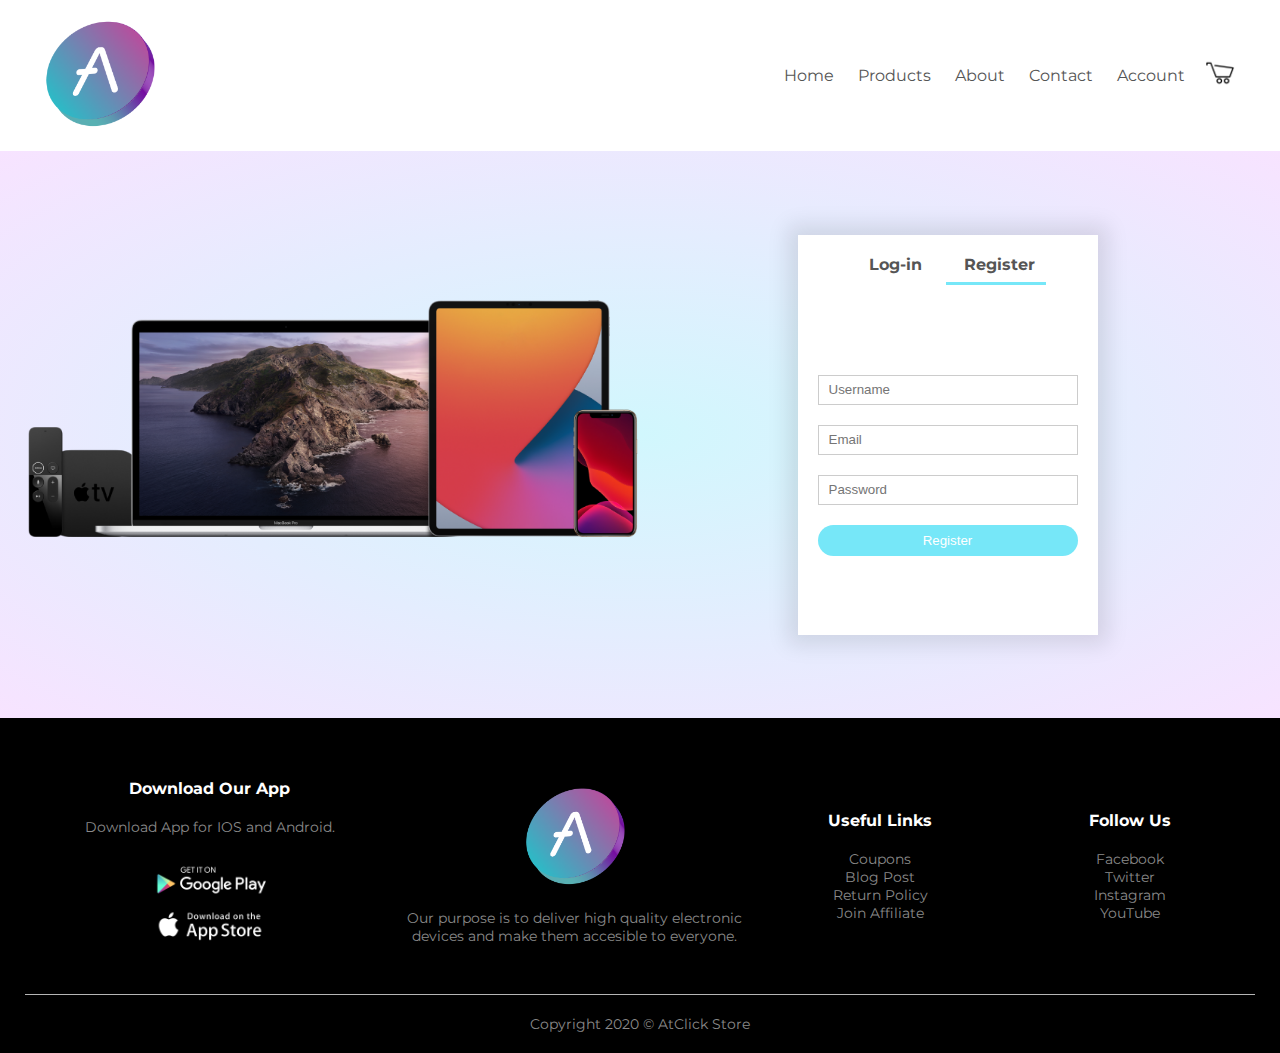
<file: Commerce/account.html>
<!DOCTYPE html>
<html lang='en'>
<head>
    <meta charset='UTF-8'>
    <meta name='viewport' content='width-device-width, initial-scale=1.0'>
    <title> All Products AtClick Store</title>
    <link rel='stylesheet' href='style.css'>

    <link rel="preconnect" href="https://fonts.googleapis.com">
    <link rel="preconnect" href="https://fonts.gstatic.com" crossorigin>
    <link href="https://fonts.googleapis.com/css2?family=Montserrat:wght@
    100;200;300;400;500;700&display=swap" rel="stylesheet">
    <link href="http://cdnjs.cloudflare.com/ajax/libs/font-awesome/4.3.0/css/font-awesome.css" 
    rel="stylesheet"  type='text/css'>
</head>
<body>

    <div class='container'>
        <div class='navbar'>
            <div class='logo'>
                <a href='index.html'><img src='images/logo4.png' width='110px'></a>
            </div>
            <nav>
                <ul id='MenuItems'>
                    <li><a href='index.html'>Home</a></li>
                    <li><a href='products.html'>Products</a></li>
                    <li><a href=''>About</a></li>
                    <li><a href=''>Contact</a></li>
                    <li><a href='account.html'>Account</a></li>
                </ul>
            </nav>
            <a href='cart.html'><img src='images/cart.jpg' width='30px' height='30px'></a>
            <img src='images/menu.png'class='menu-icon' 
            onclick='menutoggle()'>
        </div>
    </div>

    <!------------accuont-page------------>
    <div class='account-page'>
        <div class='container'>
            <div class='row'>
                <div class='col-2'>
                    <img src='images/11.png' width=100%>
                </div>

                <div class='col-2'>
                    <div class='form-container'>
                        <div class='form-btn'>
                            <span onclick='login()'>Log-in</span>
                            <span onclick='register()'>Register</span>
                            <hr id='Indicator'>
                        </div>

                        <form id='LoginForm'>
                            <input type='text' placeholder='Username'>
                            <input type='password' placeholder='Password'>
                            <button type='submit' class='btn'>Log-in</button>
                            <a href=''> Forgot password</a>
                        </form>

                        <form id="RegForm">
                            <input type='text' placeholder='Username'>
                            <input type='email' placeholder='Email'>
                            <input type='password' placeholder='Password'>
                            <button type='submit' class='btn'>Register</button>
                        </form>

                    </div>
                </div>

            </div>
        </div>
    </div>



    <!---------- footer------------>
    <div class='footer'>
        <div class='container'>
            <div class='row'>
                <div class='footer-col-1'>
                    <h3> Download Our App</h3>
                    <p> Download App for IOS and Android. </p>
                    <div class='app-logo'>
                        <img src='images/app-store.png'>
                    </div>
                </div>

                <div class='footer-col-2'>
                    <img src='images/logo4.png'>
                    <p> Our purpose is to deliver high 
                        quality electronic devices and make them accesible to everyone. </p>
                </div>

                <div class='footer-col-3'>
                    <h3> Useful Links</h3>
                    <ul>
                        <li>Coupons</li>
                        <li>Blog Post</li>
                        <li>Return Policy</li>
                        <li>Join Affiliate</li>
                    </ul>
                </div>

                <div class='footer-col-4'>
                    <h3>Follow Us</h3>
                    <ul>
                        <li>Facebook</li>
                        <li>Twitter</li>
                        <li>Instagram</li>
                        <li>YouTube</li>
                    </ul>
                </div>
            </div>
            <hr>
            <p class='copyright'> Copyright 2020 © AtClick Store</p>
        </div>
    </div>


    <!--------js for toggle menu----------->
    <script>
        var MenuItems = document.getElementById('MenuItems');

        MenuItems.style.maxHeight = '0px';

        function menutoggle(){
            if(MenuItems.style.maxHeight == '0px')
                {
                    MenuItems.style.maxHeight = '200px';
                }
            else
                {
                    MenuItems.style.maxHeight = '0px';
                }
        }
    </script>


    <!-------------js for toggle Form------------->
    <script> 
    var LoginForm = document.getElementById('LoginForm');
    var RegForm = document.getElementById('RegForm');
    var Indicator = document.getElementById('Indicator');

        function register(){
            
            RegForm.style.transform = 'translateX(0px)';
            LoginForm.style.transform = 'translateX(0px)';
            Indicator.style.transform = 'translateX(100px)';
        }

        function login(){
            
            RegForm.style.transform = 'translateX(300px)';
            LoginForm.style.transform = 'translateX(300px)';
            Indicator.style.transform = 'translateX(0px)';
        }

    </script>



</body>
</html>
</file>
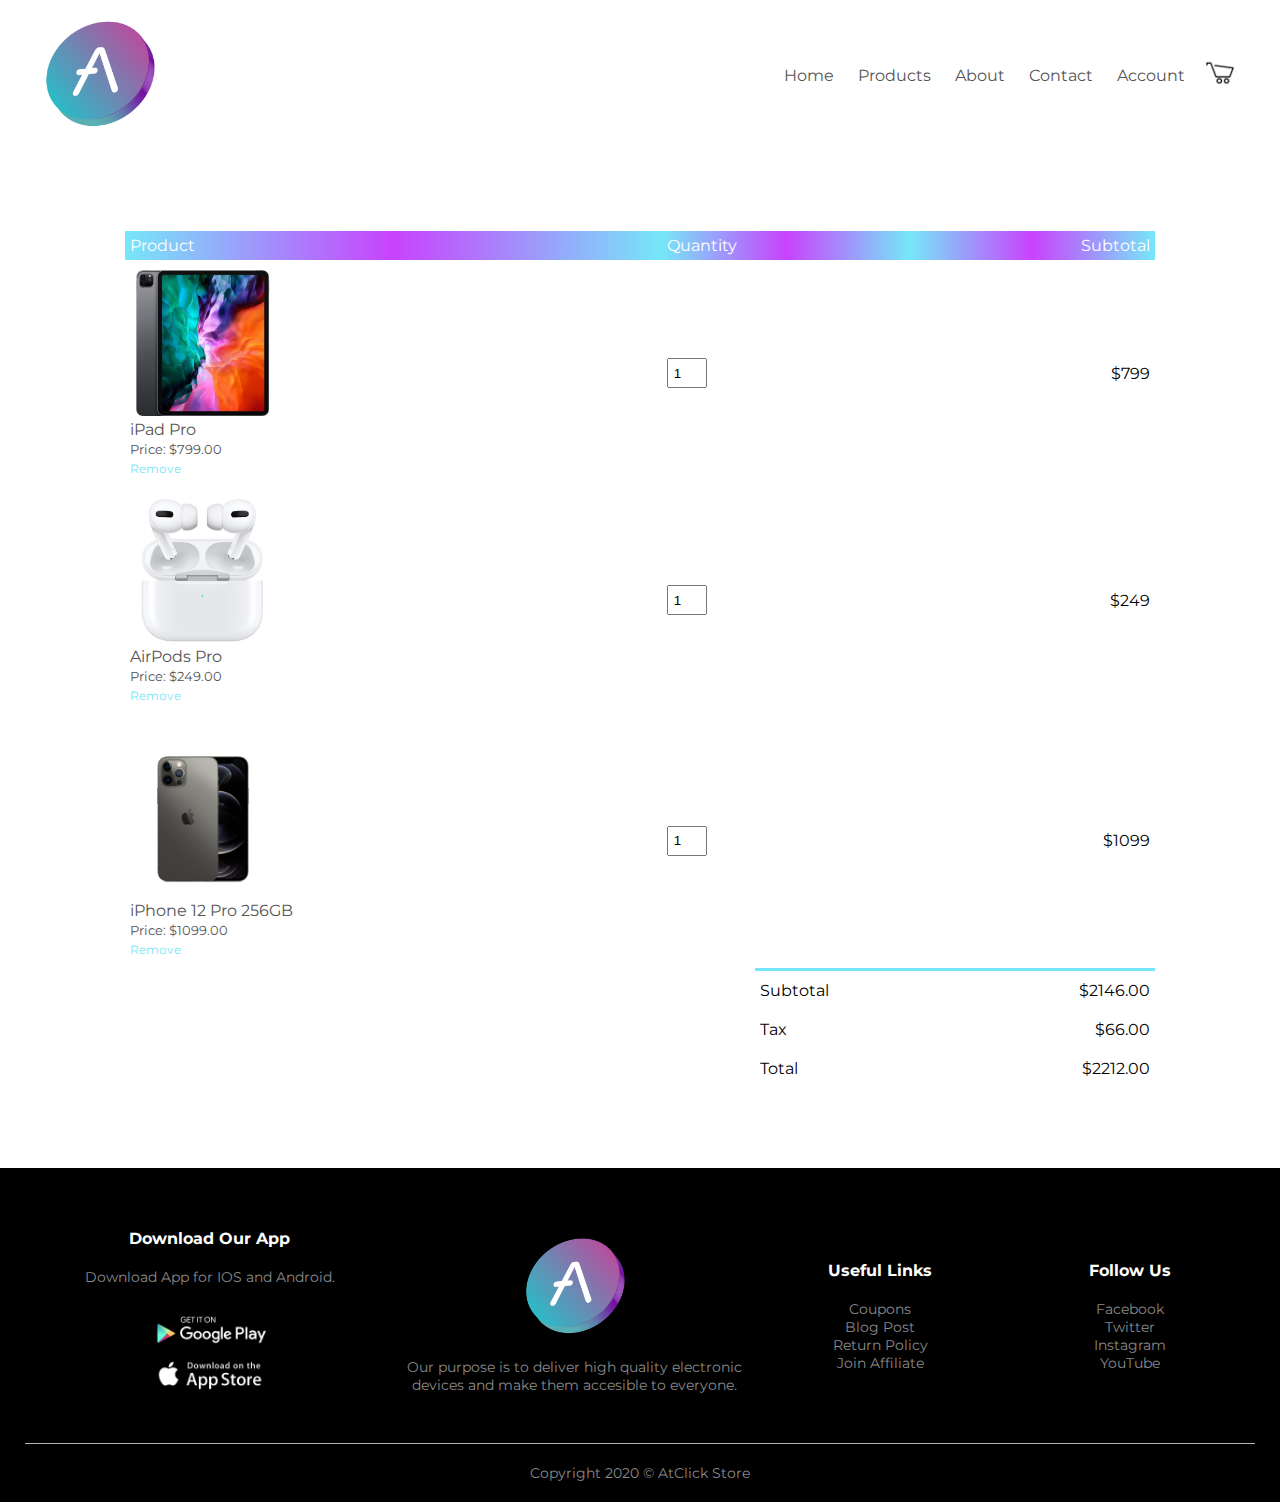
<file: Commerce/cart.html>
<!DOCTYPE html>
<html lang='en'>
<head>
    <meta charset='UTF-8'>
    <meta name='viewport' content='width-device-width, initial-scale=1.0'>
    <title> All Products AtClick Store</title>
    <link rel='stylesheet' href='style.css'>

    <link rel="preconnect" href="https://fonts.googleapis.com">
    <link rel="preconnect" href="https://fonts.gstatic.com" crossorigin>
    <link href="https://fonts.googleapis.com/css2?family=Montserrat:wght@
    100;200;300;400;500;700&display=swap" rel="stylesheet">
    <link href="http://cdnjs.cloudflare.com/ajax/libs/font-awesome/4.3.0/css/font-awesome.css" 
    rel="stylesheet"  type='text/css'>
</head>
<body>

    <div class='container'>
        <div class='navbar'>
            <div class='logo'>
                <a href='index.html'><img src='images/logo4.png' width='110px'></a>
            </div>
            <nav>
                <ul id='MenuItems'>
                    <li><a href='index.html'>Home</a></li>
                    <li><a href='products.html'>Products</a></li>
                    <li><a href=''>About</a></li>
                    <li><a href=''>Contact</a></li>
                    <li><a href='account.html'>Account</a></li>
                </ul>
            </nav>
            <a href='cart.html'><img src='images/cart.jpg' width='30px' height='30px'></a>
            <img src='images/menu.png'class='menu-icon' 
            onclick='menutoggle()'>
        </div>
    </div>

<!--------------------cart items details----------------------->
<div class='small-container cart-page'>

    <table>
        <tr>
            <th>Product</th>
            <th>Quantity</th>
            <th>Subtotal</th>
        </tr>
        <tr>
            <td>
                <div class='cart-info'></div>
                <img src='images/product7.jpg' width='180px'>
                <div>
                    <p>iPad Pro</p>
                    <small>Price: $799.00</small>
                    <br>
                    <a href=''>Remove</a>
                </div>
            </td>
            <td><input type='number' value='1'></td>
            <td>$799</td>
        </tr>

        <tr>
            <td>
                <div class='cart-info'></div>
                <img src='images/product4.jpeg' width='180px'>
                <div>
                    <p>AirPods Pro</p>
                    <small>Price: $249.00</small>
                    <br>
                    <a href=''>Remove</a>
                </div>
            </td>
            <td><input type='number' value='1'></td>
            <td>$249</td>
        </tr>

        <tr>
            <td>
                <div class='cart-info'></div>
                <img src='images/4.png' width='180px'>
                <div>
                    <p>iPhone 12 Pro 256GB</p>
                    <small>Price: $1099.00</small>
                    <br>
                    <a href=''>Remove</a>
                </div>
            </td>
            <td><input type='number' value='1'></td>
            <td>$1099</td>
        </tr>
    </table>

    <div class='total-price'>
        <table>
            <tr>
                <td>Subtotal</td>
                <td>$2146.00</td>
            </tr>
            <tr>
                <td>Tax</td>
                <td>$66.00</td>
            </tr>
            <tr>
                <td>Total</td>
                <td>$2212.00</td>
            </tr>
        </table>
    </div>

</div>





    <!---------- footer------------>
    <div class='footer'>
        <div class='container'>
            <div class='row'>
                <div class='footer-col-1'>
                    <h3> Download Our App</h3>
                    <p> Download App for IOS and Android. </p>
                    <div class='app-logo'>
                        <img src='images/app-store.png'>
                    </div>
                </div>

                <div class='footer-col-2'>
                    <img src='images/logo4.png'>
                    <p> Our purpose is to deliver high 
                        quality electronic devices and make them accesible to everyone. </p>
                </div>

                <div class='footer-col-3'>
                    <h3> Useful Links</h3>
                    <ul>
                        <li>Coupons</li>
                        <li>Blog Post</li>
                        <li>Return Policy</li>
                        <li>Join Affiliate</li>
                    </ul>
                </div>

                <div class='footer-col-4'>
                    <h3>Follow Us</h3>
                    <ul>
                        <li>Facebook</li>
                        <li>Twitter</li>
                        <li>Instagram</li>
                        <li>YouTube</li>
                    </ul>
                </div>
            </div>
            <hr>
            <p class='copyright'> Copyright 2020 © AtClick Store</p>
        </div>
    </div>


    <!--------js for toggle menu----------->
    <script>
        var MenuItems = document.getElementById('MenuItems');

        MenuItems.style.maxHeight = '0px';

        function menutoggle(){
            if(MenuItems.style.maxHeight == '0px')
                {
                    MenuItems.style.maxHeight = '200px';
                }
            else
                {
                    MenuItems.style.maxHeight = '0px';
                }
        }
    </script>



</body>
</html>
</file>
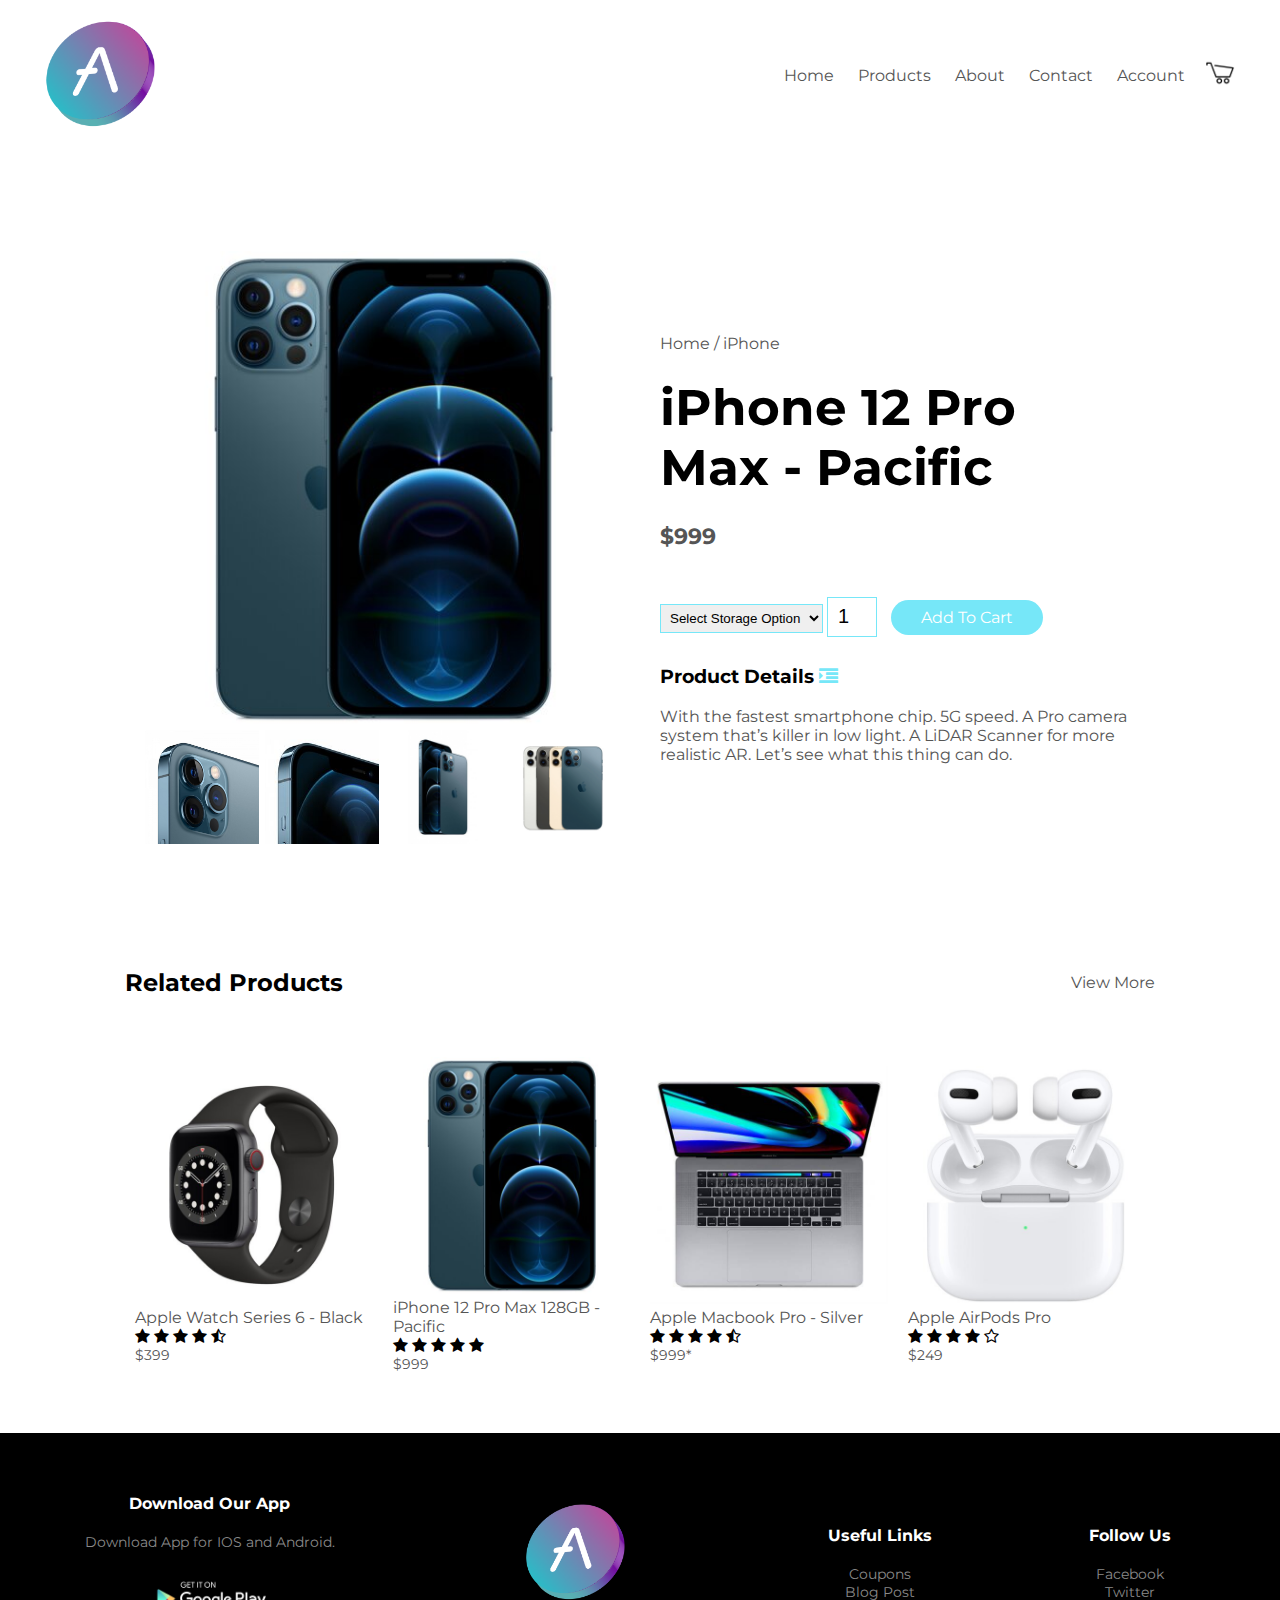
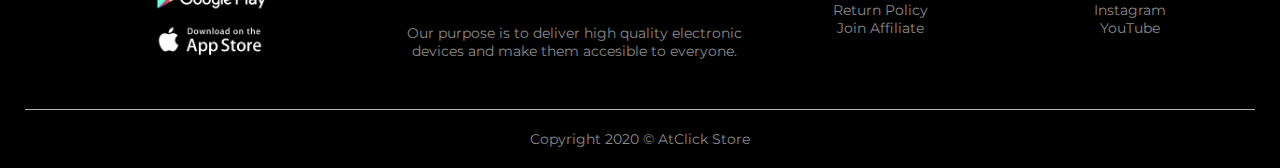
<file: Commerce/product-details.html>
<!DOCTYPE html>
<html lang='en'>
<head>
    <meta charset='UTF-8'>
    <meta name='viewport' content='width-device-width, initial-scale=1.0'>
    <title> All Products AtClick Store</title>
    <link rel='stylesheet' href='style.css'>

    <link rel="preconnect" href="https://fonts.googleapis.com">
    <link rel="preconnect" href="https://fonts.gstatic.com" crossorigin>
    <link href="https://fonts.googleapis.com/css2?family=Montserrat:wght@
    100;200;300;400;500;700&display=swap" rel="stylesheet">
    <link href="http://cdnjs.cloudflare.com/ajax/libs/font-awesome/4.3.0/css/font-awesome.css" 
    rel="stylesheet"  type='text/css'>
</head>
<body>

    <div class='container'>
        <div class='navbar'>
            <div class='logo'>
                <a href='index.html'><img src='images/logo4.png' width='110px'></a>
            </div>
            <nav>
                <ul id='MenuItems'>
                    <li><a href='index.html'>Home</a></li>
                    <li><a href='products.html'>Products</a></li>
                    <li><a href=''>About</a></li>
                    <li><a href=''>Contact</a></li>
                    <li><a href='account.html'>Account</a></li>
                </ul>
            </nav>
            <a href='cart.html'><img src='images/cart.jpg' width='30px' height='30px'></a>
            <img src='images/menu.png'class='menu-icon' 
            onclick='menutoggle()'>
        </div>
    </div>

<!---------single product details----------->
    <div class='small-container single-product'>
        <div class='row'>
            <div class='col-2'>
                <img src='images/product2.jpg' width='100%' id='ProductImg'>
                
                <div class='small-img-row'>
                    <div class='small-img-col'>
                        <img src='images/iphone1.jpg' width='100%' class='small-img'>
                    </div>
                    <div class='small-img-col'>
                        <img src='images/iphone4.jpg' width='100%' class='small-img'>
                    </div>
                    <div class='small-img-col'>
                        <img src='images/iphone111.jpg' width='100%' class='small-img'>
                    </div>
                    <div class='small-img-col'>
                        <img src='images/iphone222.jpg' width='100%' class='small-img'>
                    </div>




                </div>



            </div>
            <div class='col-2'>
                <p>Home / iPhone</p>
                <h1>iPhone 12 Pro Max - Pacific </h1>
                <h4> $999 </h4>
                <select>
                    <option> Select Storage Option</option>
                    <option> 128GB | $999</option>
                    <option> 256GB | $1099</option>
                    <option> 512GB | $1299</option>
                </select>
                <input type='number' value='1'>
                <a href='' class='btn'>Add To Cart</a>

                <h3> Product Details <i class="fa fa-indent"></i> </h3>
                <br>
                
                <p>With the fastest smartphone chip. 
                    5G speed. A Pro camera system that’s killer in low light. 
                    A LiDAR Scanner for more realistic AR. 
                      Let’s see what this thing can do.</p>
            </div>
        </div>
    </div>

<!---------title-------------->
    <div class='small-container'>
        <div class='row row-2'>
            <h2> Related Products</h2>
            <p> View More</p>
        </div>
    </div>






<!---products------>
    <div class='small-container'>

        <div class='row'>
            <div class='col-4'>
                <img src='images/product1.jpg'>
                <h4>Apple Watch Series 6 - Black</h4>
                <div clas='rating'>
                    <i class="fa fa-star" aria-hidden="true"></i>
                    <i class="fa fa-star"></i>
                    <i class="fa fa-star"></i>
                    <i class="fa fa-star"></i>
                    <i class="fa fa-star-half-o"></i>
                </div>
                <p>$399</p>
            </div>

            <div class='col-4'>
                <a href='product-details.html'><img src='images/product2.jpg'></a>
                <h4>iPhone 12 Pro Max 128GB - Pacific</h4>
                <div clas='rating'>
                    <i class="fa fa-star"></i>
                    <i class="fa fa-star"></i>
                    <i class="fa fa-star"></i>
                    <i class="fa fa-star"></i>
                    <i class="fa fa-star"></i>
                </div>
                <p>$999</p>
            </div>


            <div class='col-4'>
                <img src='images/product3.jpg'>
                <h4>Apple Macbook Pro - Silver</h4>
                <div clas='rating'>
                    <i class="fa fa-star"></i>
                    <i class="fa fa-star"></i>
                    <i class="fa fa-star"></i>
                    <i class="fa fa-star"></i>
                    <i class="fa fa-star-half-o"></i>
                </div>
                <p>$999*</p>
            </div>

            <div class='col-4'>
                <img src='images/product4.jpeg'>
                <h4>Apple AirPods Pro</h4>
                <div clas='rating'>
                    <i class="fa fa-star"></i>
                    <i class="fa fa-star"></i>
                    <i class="fa fa-star"></i>
                    <i class="fa fa-star"></i>
                    <i class="fa fa-star-o"></i>
                </div>
                <p>$249</p>
            </div>
        </div>
            
    </div>

    <!---------- footer------------>
    <div class='footer'>
        <div class='container'>
            <div class='row'>
                <div class='footer-col-1'>
                    <h3> Download Our App</h3>
                    <p> Download App for IOS and Android. </p>
                    <div class='app-logo'>
                        <img src='images/app-store.png'>
                    </div>
                </div>

                <div class='footer-col-2'>
                    <img src='images/logo4.png'>
                    <p> Our purpose is to deliver high 
                        quality electronic devices and make them accesible to everyone. </p>
                </div>

                <div class='footer-col-3'>
                    <h3> Useful Links</h3>
                    <ul>
                        <li>Coupons</li>
                        <li>Blog Post</li>
                        <li>Return Policy</li>
                        <li>Join Affiliate</li>
                    </ul>
                </div>

                <div class='footer-col-4'>
                    <h3>Follow Us</h3>
                    <ul>
                        <li>Facebook</li>
                        <li>Twitter</li>
                        <li>Instagram</li>
                        <li>YouTube</li>
                    </ul>
                </div>
            </div>
            <hr>
            <p class='copyright'> Copyright 2020 © AtClick Store</p>
        </div>
    </div>


    <!--------js for toggle menu----------->
    <script>
        var MenuItems = document.getElementById('MenuItems');

        MenuItems.style.maxHeight = '0px';

        function menutoggle(){
            if(MenuItems.style.maxHeight == '0px')
                {
                    MenuItems.style.maxHeight = '200px';
                }
            else
                {
                    MenuItems.style.maxHeight = '0px';
                }
        }
    </script>

<!--------js for product gallery--------->
<script>
    var ProductImg = document.getElementById('ProductImg');
    var SmallImg = document.getElementByClassName('small-img');

    SmallImg[0].onclick = function()
    {
        ProductImg.src = SmallImg[0].src;
    }
    SmallImg[1].onclick = function()
    {
        ProductImg.src = SmallImg[1].src;
    }
    SmallImg[2].onclick = function()
    {
        ProductImg.src = SmallImg[2].src;
    }
    SmallImg[3].onclick = function()
    {
        ProductImg.src = SmallImg[3].src;
    }

</script>



</body>
</html>
</file>
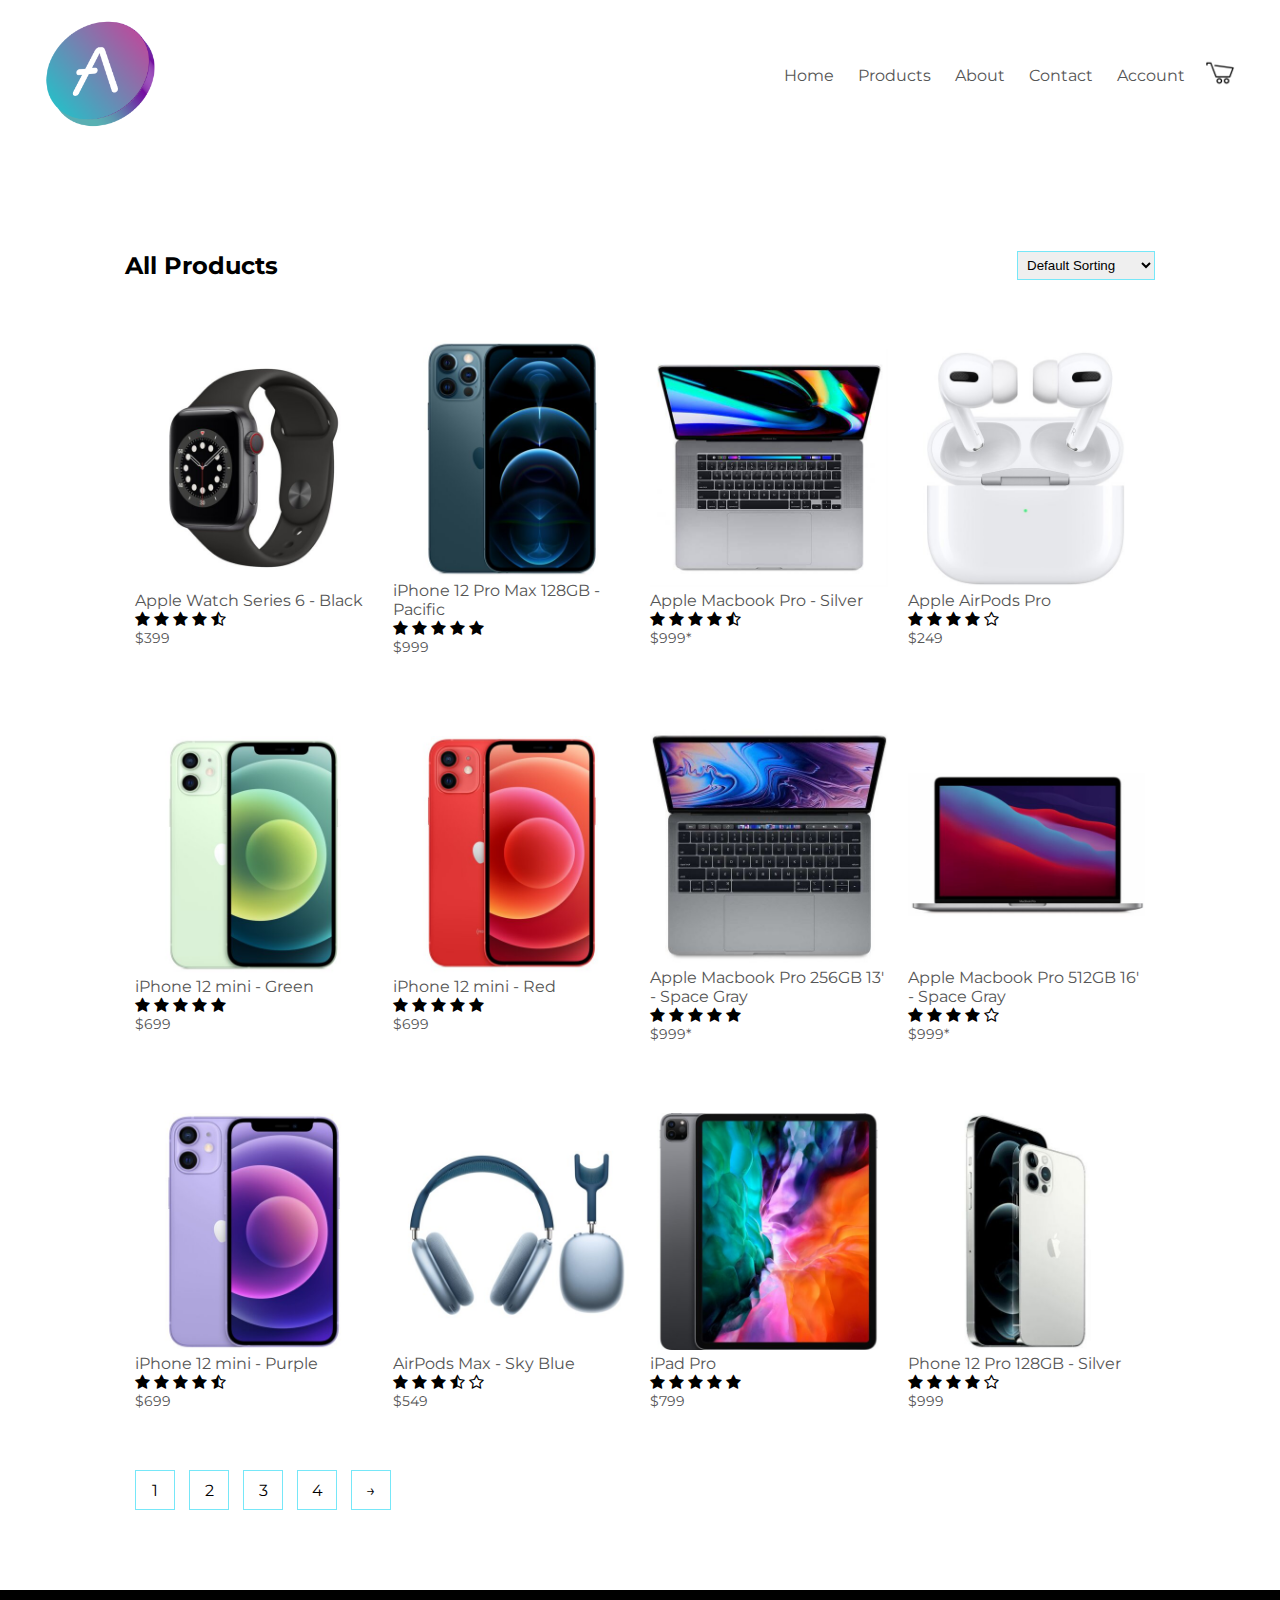
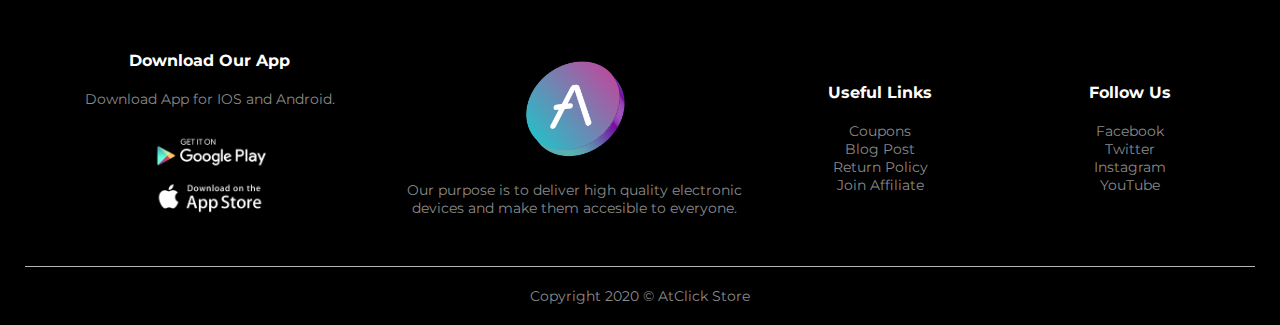
<file: Commerce/products.html>
<!DOCTYPE html>
<html lang='en'>
<head>
    <meta charset='UTF-8'>
    <meta name='viewport' content='width-device-width, initial-scale=1.0'>
    <title> All Products AtClick Store</title>
    <link rel='stylesheet' href='style.css'>

    <link rel="preconnect" href="https://fonts.googleapis.com">
    <link rel="preconnect" href="https://fonts.gstatic.com" crossorigin>
    <link href="https://fonts.googleapis.com/css2?family=Montserrat:wght@
    100;200;300;400;500;700&display=swap" rel="stylesheet">
    <link href="http://cdnjs.cloudflare.com/ajax/libs/font-awesome/4.3.0/css/font-awesome.css" 
    rel="stylesheet"  type='text/css'>
</head>
<body>

    <div class='container'>
        <div class='navbar'>
            <div class='logo'>
                <a href='index.html'><img src='images/logo4.png' width='110px'></a>
            </div>
            <nav>
                <ul id='MenuItems'>
                    <li><a href='index.html'>Home</a></li>
                    <li><a href='products.html'>Products</a></li>
                    <li><a href=''>About</a></li>
                    <li><a href=''>Contact</a></li>
                    <li><a href='account.html'>Account</a></li>
                </ul>
            </nav>
            <a href='cart.html'><img src='images/cart.jpg' width='30px' height='30px'></a>
            <img src='images/menu.png'class='menu-icon' 
            onclick='menutoggle()'>
        </div>
    </div>


    <div class='small-container'>
       

        <div class='row row-2'>
            <h2> All Products </h2>
            <select> 
                <option>Default Sorting</option>
                <option>Sort by Price</option>
                <option>Sort by Popularity</option>
                <option>Sort by Rating</option>
                <option>Sort by sale</option>
            </select>

        </div>
        <div class='row'>
            <div class='col-4'>
                <img src='images/product1.jpg'>
                <h4>Apple Watch Series 6 - Black</h4>
                <div clas='rating'>
                    <i class="fa fa-star" aria-hidden="true"></i>
                    <i class="fa fa-star"></i>
                    <i class="fa fa-star"></i>
                    <i class="fa fa-star"></i>
                    <i class="fa fa-star-half-o"></i>
                </div>
                <p>$399</p>
            </div>

            <div class='col-4'>
                <a href='product-details.html'><img src='images/product2.jpg'></a>
                <a href='product-details.html'><h4>iPhone 12 Pro Max 128GB - Pacific</h4></a>
                <div clas='rating'>
                    <i class="fa fa-star"></i>
                    <i class="fa fa-star"></i>
                    <i class="fa fa-star"></i>
                    <i class="fa fa-star"></i>
                    <i class="fa fa-star"></i>
                </div>
                <p>$999</p>
            </div>


            <div class='col-4'>
                <img src='images/product3.jpg'>
                <h4>Apple Macbook Pro - Silver</h4>
                <div clas='rating'>
                    <i class="fa fa-star"></i>
                    <i class="fa fa-star"></i>
                    <i class="fa fa-star"></i>
                    <i class="fa fa-star"></i>
                    <i class="fa fa-star-half-o"></i>
                </div>
                <p>$999*</p>
            </div>

            <div class='col-4'>
                <img src='images/product4.jpeg'>
                <h4>Apple AirPods Pro</h4>
                <div clas='rating'>
                    <i class="fa fa-star"></i>
                    <i class="fa fa-star"></i>
                    <i class="fa fa-star"></i>
                    <i class="fa fa-star"></i>
                    <i class="fa fa-star-o"></i>
                </div>
                <p>$249</p>
            </div>
        </div>

            <div class='row'>
                <div class='col-4'>
                    <img src='images/product9.jpg'>
                    <h4>iPhone 12 mini - Green</h4>
                    <div clas='rating'>
                        <i class="fa fa-star" aria-hidden="true"></i>
                        <i class="fa fa-star"></i>
                        <i class="fa fa-star"></i>
                        <i class="fa fa-star"></i>
                        <i class="fa fa-star"></i>
                    </div>
                    <p>$699</p>
                </div>
    
                <div class='col-4'>
                    <img src='images/product10.jpg'>
                    <h4>iPhone 12 mini - Red</h4>
                    <div clas='rating'>
                        <i class="fa fa-star"></i>
                        <i class="fa fa-star"></i>
                        <i class="fa fa-star"></i>
                        <i class="fa fa-star"></i>
                        <i class="fa fa-star"></i>
                    </div>
                    <p>$699</p>
                </div>
    
    
                <div class='col-4'>
                    <img src='images/product11.jpg'>
                    <h4>Apple Macbook Pro 256GB 13' - Space Gray</h4>
                    <div clas='rating'>
                        <i class="fa fa-star"></i>
                        <i class="fa fa-star"></i>
                        <i class="fa fa-star"></i>
                        <i class="fa fa-star"></i>
                        <i class="fa fa-star"></i>
                    </div>
                    <p>$999*</p>
                </div>
    
                <div class='col-4'>
                    <img src='images/product12.jpg'>
                    <h4>Apple Macbook Pro 512GB 16' - Space Gray</h4>
                    <div clas='rating'>
                        <i class="fa fa-star"></i>
                        <i class="fa fa-star"></i>
                        <i class="fa fa-star"></i>
                        <i class="fa fa-star"></i>
                        <i class="fa fa-star-o"></i>
                    </div>
                    <p>$999*</p>
                </div>
            </div>
            <div class='row'>
                <div class='col-4'>
                    <img src='images/product6.jpg'>
                    <h4>iPhone 12 mini - Purple</h4>
                    <div clas='rating'>
                        <i class="fa fa-star" aria-hidden="true"></i>
                        <i class="fa fa-star"></i>
                        <i class="fa fa-star"></i>
                        <i class="fa fa-star"></i>
                        <i class="fa fa-star-half-o"></i>
                    </div>
                    <p>$699</p>
                </div>
    
                <div class='col-4'>
                    <img src='images/product5.jpg'>
                    <h4>AirPods Max - Sky Blue</h4>
                    <div clas='rating'>
                        <i class="fa fa-star"></i>
                        <i class="fa fa-star"></i>
                        <i class="fa fa-star"></i>
                        <i class="fa fa-star-half-o"></i>
                        <i class="fa fa-star-o"></i>
                    </div>
                    <p>$549</p>
                </div>
    
    
                <div class='col-4'>
                    <img src='images/product7.jpg'>
                    <h4>iPad Pro</h4>
                    <div clas='rating'>
                        <i class="fa fa-star"></i>
                        <i class="fa fa-star"></i>
                        <i class="fa fa-star"></i>
                        <i class="fa fa-star"></i>
                        <i class="fa fa-star"></i>
                    </div>
                    <p>$799</p>
                </div>
    
                <div class='col-4'>
                    <img src='images/product8.jpg'>
                    <h4>Phone 12 Pro 128GB - Silver</h4>
                    <div clas='rating'>
                        <i class="fa fa-star"></i>
                        <i class="fa fa-star"></i>
                        <i class="fa fa-star"></i>
                        <i class="fa fa-star"></i>
                        <i class="fa fa-star-o"></i>
                    </div>
                    <p>$999</p>
                </div>
            </div>
            <div class='page-btn'>
                <span>1</span>
                <span>2</span>
                <span>3</span>
                <span>4</span>
                <span> &#8594;</span>
            </div>
    </div>

    <!---------- footer------------>
    <div class='footer'>
        <div class='container'>
            <div class='row'>
                <div class='footer-col-1'>
                    <h3> Download Our App</h3>
                    <p> Download App for IOS and Android. </p>
                    <div class='app-logo'>
                        <img src='images/app-store.png'>
                    </div>
                </div>

                <div class='footer-col-2'>
                    <img src='images/logo4.png'>
                    <p> Our purpose is to deliver high 
                        quality electronic devices and make them accesible to everyone. </p>
                </div>

                <div class='footer-col-3'>
                    <h3> Useful Links</h3>
                    <ul>
                        <li>Coupons</li>
                        <li>Blog Post</li>
                        <li>Return Policy</li>
                        <li>Join Affiliate</li>
                    </ul>
                </div>

                <div class='footer-col-4'>
                    <h3>Follow Us</h3>
                    <ul>
                        <li>Facebook</li>
                        <li>Twitter</li>
                        <li>Instagram</li>
                        <li>YouTube</li>
                    </ul>
                </div>
            </div>
            <hr>
            <p class='copyright'> Copyright 2020 © AtClick Store</p>
        </div>
    </div>


    <!--------js for toggle menu----------->
    <script>
        var MenuItems = document.getElementById('MenuItems');

        MenuItems.style.maxHeight = '0px';

        function menutoggle(){
            if(MenuItems.style.maxHeight == '0px')
                {
                    MenuItems.style.maxHeight = '200px';
                }
            else
                {
                    MenuItems.style.maxHeight = '0px';
                }
        }
    </script>
</body>
</html>
</file>
<file: Commerce/style.css>
*{
    margin:0;
    padding:0;
    box-sizing: border-box;
}

body{
    font-family: 'Montserrat', sans-serif;

}
.navbar{
    display: flex;
    align-items: center;
    padding: 20px;
}
nav{
    flex: 1;
    text-align: right;
}
nav ul{
    display: inline-block;
    list-style-type: none;
}
nav ul li{
    display: inline-block;
    margin-right: 20px;
}
a{
    text-decoration: none;
    color: #555;
}
p{
    color: #555;
}
.container{
    max-width: 1300px;
    margin: auto;
    padding-left: 25px;
    padding-right: 25px;
}
.row{
    display: flex;
    align-items: center;
    flex-wrap: wrap;
    justify-content: space-around;
}
.col-2{
    flex-basis: 50%;
    min-width: 300px;
}
.col-2 img{
    max-width: 100%;
    padding: 50px 0;
}
.col-2 h1{
    font-size: 50px;
    line-height: 60px;
    margin: 25px 0;
}
.btn{
    display: inline-block;
    background: #76e7f8;
    color: #fff;
    padding: 8px 30px;
    margin: 30px 0;
    border-radius: 30px;
    transition: background 0.5s;
}

.btn:hover{
    background: #77c752;

}
.header{
    background: radial-gradient(#d1f7fd, #f7e3ff);
}
.header .row{
    margin-top: 128px;
}
.categories{
    margin: 70px 0;
}
.col-3{
    flex-basis: 30%;
    min-width: 250px;
    margin-bottom: 30px;
}
.col-3 img{
    width: 90%;
}
.small-container{
    max-width: 1080px;
    margin: auto;
    padding-left: 25px;
    padding-right: 25px;
}
.col-4{
    flex-basis: 25%;
    padding: 10px;
    min-width: 200px;
    margin-bottom: 50px; 
    transition: transform 0.5s;
}
.col-4 img{
    width: 100%;
}
.title{
    text-align: center;
    margin: 0 auto 80px;
    position: relative;
    line-height: 60px;
    color: rgb(0, 0, 0);
}
.title::after{
    content: '';
    background: #76e7f8;
    width: 80px;
    height: 5px;
    border-radius: 5px;
    position: absolute;
    bottom: 0;
    left: 50%;
    transform: translateX(-50%);
}
h4{
    color: #555;
    font-weight: normal;
}
.col-4 p{
    font-size: 14px;
}
.rating .fa{
    color: #000000;
}
.col-4:hover{
    transform: translateY(-7px)
}
/*----offer------*/

.offer{
    background: radial-gradient(#d1f7fd, #f7e3ff);
    margin-top: 80px;
    padding: 30px 0;
}
.col-3 .offer-img{
    padding: 50px;
}
small{
    color: #555;
}
/*----testimonial---*/
.testimonial{
    padding-top: 100px;
}
.testimonial .col-3{
    text-align: center;
    padding: 40px 20px;
    box-shadow: 0 0 20px 0px rgba(0, 0, 0, 0.1);
    cursor: pointer;
    transform: 0.5s;

}
.testimonial .col-3 img{
    width: 50px;
    margin-top: 20p;
    border-radius: 50%;
}
.testimonial .col-3:hover{
    transform: translateY(-10px);
}
.fa.fa-quote-left{
    font-size: 34px;
    color: #000000;
}
.col-3 p{
    font-size: 12px;
    margin: 12px 0;
    color: #777;
}
.testimonial .col-3 h3{
    font-weight: 600;
    color: #555;
    font-size: 16px;
}

/*------ brands------*/
.brands{
    margin: 100px auto;
}
.col-5{
    width: 160px;
}
.col-5 img{
    width: 100%;
    cursor: pointer;
    filter: grayscale(100%);
}
.col-5 img:hover{
    filter: grayscale(0);
}
.footer{
    background: #000;
    color: #8a8a8a;
    font-size: 14px;
    padding: 60px 0 20px;
}
.footer p{
    color: #8a8a8a;
}
.footer h3{
    color: #fff;
    margin-bottom: 20px;
}
.footer-col-1, .footer-col-2, .footer-col-3, .footer-col-4{
    min-width: 250px;
    margin-bottom: 20px;
}
.footer-col-1{
    flex-basis: 30%;
    text-align: center;
}
.footer-col-2{
    flex: 1;
    text-align: center;
}
.footer-col-2 img{
    width: 100px;
    margin-bottom: 20px;
}
.footer-col-3, .footer-col-4{
    flex-basis: 12%;
    text-align: center;
}
ul{
    list-style-type: none;
}
.app-logo{
    margin-top: 20px;
}
.app-logo img{
    width: 140px;
}
.footer hr{
    border: none;
    background: #b5b5b5;
    height: 1px;
    margin: 20px 0;
}
.copyright{
    text-align: center;
}
.menu-icon{
    width: 28px;
    margin-left: 20px;
    display: none;
}

/*-------------media query for menu--------*/

@media only screen and (max-width: 800px){
    nav ul{
        position: absolute;
        top: 70px;
        left: 0;
        background: #333;
        width: 100%;
        overflow: hidden;
        transition: max-height 0.5s;
    }
    nav ul li{
        display: block;
        margin-right: 50px;
        margin-top: 10px;
        margin-bottom: 10px;
    }
    nau ul li a{
        color: #fff;
    }
    .menu-icon{
        display: block;
        cursor: pointer;
    }
}

/*--------------All Products---------------------*/
.row-2{
    justify-content: space-between;
    margin: 100px auto 50px;
}
select{
    border: 1px solid #76e7f8 ;
    padding: 5px;
}
select:focus{
    outline: none;

}
.page-btn{
    margin: 0 auto 80px;
}
.page-btn span{
    display: inline-block;
    border: 1px solid #76e7f8;
    margin-left: 10px;
    width: 40px;
    height: 40px;
    text-align: center;
    line-height: 40px;
    cursor: pointer;
}
.page-btn span:hover{
    background: #76e7f8;
    color: white;
}

/*----------Single Product Details---------*/
.single-product{
    margin-top: 80px;
}
.single-product .col-2 img{
    padding: 0;
}
.single-product .col-2{
    padding: 20px;
}
.single-product h4{
    margin: 20px 0;
    font-size: 22px;
    font-weight: bold;
}
.single-prduct select{
    display: block;
    padding: 10px;
    margin-top: 20px;
    
}
.single-product input{
    width: 50px;
    height: 40px;
    padding-left: 10px;
    font-size: 20px;
    margin-right: 10px;
    border: 1px solid #76e7f8;
}
input:focus{
    outline: none;
}
.single-product .fa{
    color: #76e7f8;
}
.small-img-row{
    display: flex;
    justify-content: space-between;
}
.small-img-col{
    flex-basis: 24%;
    cursor: pointer;
}


/*-------------Cart Items-------------*/

.cart-page{
    margin: 80px auto;
}
table{
    width: 100%;
    border-collapse: collapse;
}
.cart-info{
    display: flex;
    flex-wrap: wrap;
}
th{
    text-align: left;
    padding: 5px;
    color: #fff;
    background: #76e7f8;
    background: linear-gradient(90deg, #76e7f8 0%, rgba(190,29,253,0.8354692218684349) 50%,#76e7f8 100%);
    font-weight: normal;
}
td{
    padding: 10px 5px;
}
td input{
    width: 40px;
    height: 30px;
    padding: 5px;
}
td a{
    color: #76e7f8;
    font-size: 12px;
}
td img{
    width: 146px;
    margin-right: 10px;
}
.total-price{
    display: flex;
    justify-content: flex-end;
}
.total-price table{
    border-top: 3px solid #76e7f8;
    width: 100%;
    max-width: 400px;
}
td:last-child{
    text-align: right;
}
th:last-child{
    text-align: right;
}

/*------------account-page-----------*/
.account-page{
    padding: 50px 0;
    background: radial-gradient(#d1f7fd, #f7e3ff);

}
.form-container{
    background: white;
    width: 300px;
    height: 400px;
    position: relative;
    text-align: center;
    padding: 20px 0;
    margin: auto;
    box-shadow: 0 0 20px 10px rgba(0, 0, 0, 0.1);
    overflow: hidden;
}
.form-container span{
    font-weight: bold;
    padding: 0 10px;
    color:  #555;
    cursor: pointer;
    width: 100px;
    display: inline-block;
}
.form-btn{
    display: inline-block;
}
.form-container form{
    max-width: 300px;
    padding: 0 20px;
    position: absolute;
    top: 130px;
    transition: transform 1s;
}
form input{
    width: 100%;
    height: 30px;
    margin: 10px 0;
    padding: 0 10px;
    border: 1px solid #ccc;
}
form .btn{
    width: 100%;
    border: none;
    cursor: pointer;
    margin: 10px 0;
}
form .btn:focus{
    outline: none;
}
#LoginForm{
    left: -300px;
}
#RegForm{
    left: 0;
}
form a{
    font-size: 12px;
}
#Indicator{
    width: 100px;
    border: none;
    background:  #76e7f8;
    height: 3px;
    margin-top: 8px;
    transform: translateX(100px);
    transition: transform 1s;
}







/*-------------media query for less than 600 screen size---------*/
@media only screen and  (max-width: 600px){
    .row{
        text-align: center;
    }
    .col-2, .col-3, .col-4{
        flex-basis: 100%;
    }
    .single-product .row{
        text-align: left;
    }
    .single-product .col-2{
        padding: 20px 0;
    }
    .single-product h1{
        font-size: 26px;
        line-height: 32px;
    }

    .cart-info p{
        display: none;
    }
}
</file>
